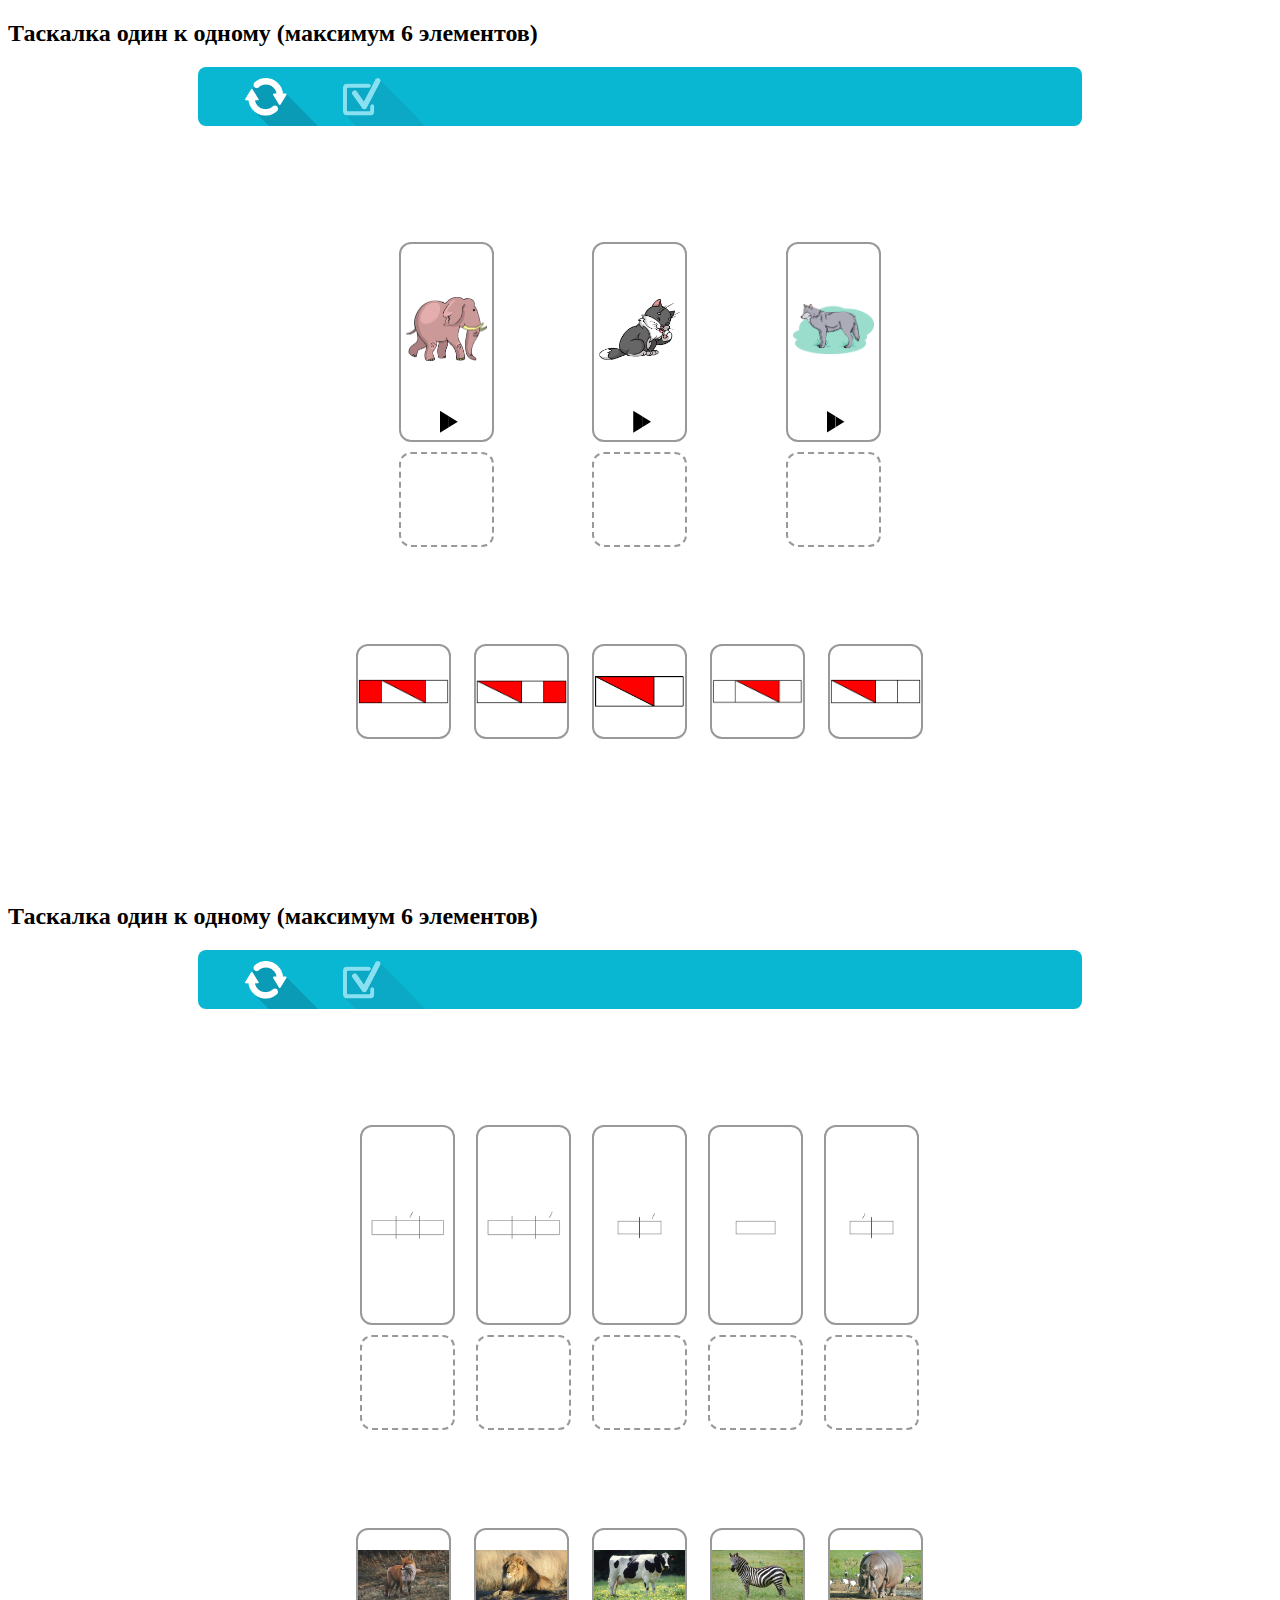
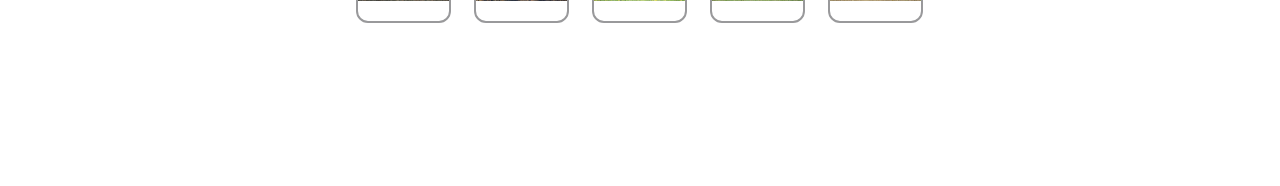
<file: dnd_OneToOne/index.html>
<!DOCTYPE html>
<html lang="en">
  <head>
    <meta charset="UTF-8" />
    <meta http-equiv="X-UA-Compatible" content="IE=edge" />
    <meta name="viewport" content="width=device-width, initial-scale=1.0" />

    <link rel="stylesheet" href="styles/head_styles.css" type="text/css" />
    <link rel="stylesheet" href="styles/dnd_OneToOne.css" type="text/css" />

    <title>Document</title>
  </head>

  <body>
    <h2>Таскалка один к одному (максимум 6 элементов)</h2>
    <div class="temporary">
      <div class="head">
        <div class="drop"></div>
        <div class="save"></div>
        <div class="check_your"></div>
        <div class="result"></div>
      </div>

      <div class="interakt_zadanie">
        <div class="dnd_OneToOne_comparePicturesWrapper" id="task-1_1">
          <div class="dnd_OneToOne_dropPlaceWrapper"></div>
          <div class="dnd_OneToOne_dragPlaceWrapper"></div>
        </div>
      </div>
    </div>
    <h2>Таскалка один к одному (максимум 6 элементов)</h2>
    <div class="temporary">
      <div class="head">
        <div class="drop"></div>
        <div class="save"></div>
        <div class="check_your"></div>
        <div class="result"></div>
      </div>

      <div class="interakt_zadanie">
        <div class="dnd_OneToOne_comparePicturesWrapper" id="task-1_2">
          <div class="dnd_OneToOne_dropPlaceWrapper"></div>
          <div class="dnd_OneToOne_dragPlaceWrapper"></div>
        </div>
      </div>
    </div>

    <script src="js-data/dnd_OneToOne.js" type="text/javascript"></script>
  </body>
</html>
</file>
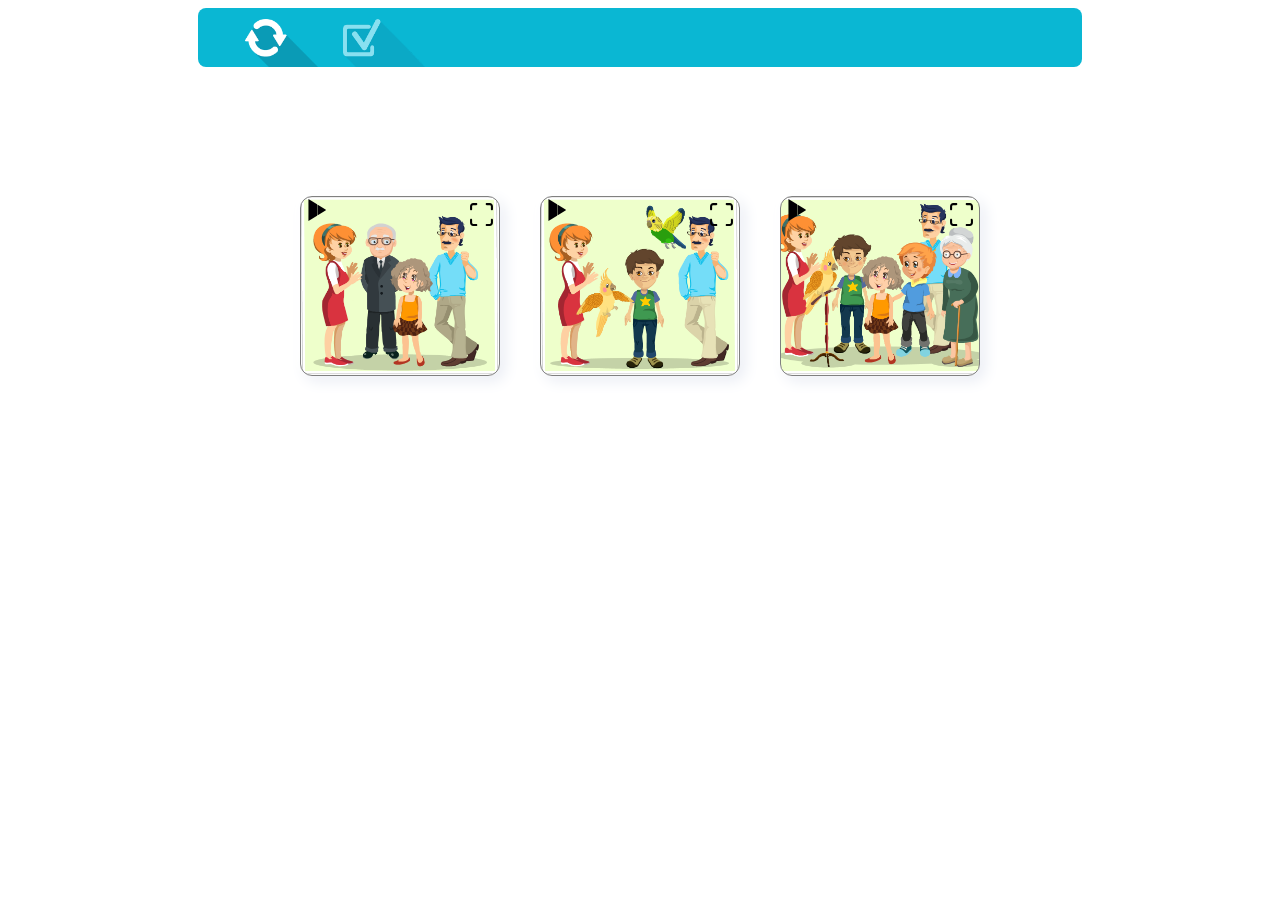
<file: Task/index.html>
<!DOCTYPE html>
<html lang="en">
  <head>
    <meta charset="UTF-8" />
    <meta http-equiv="X-UA-Compatible" content="IE=edge" />
    <meta name="viewport" content="width=device-width, initial-scale=1.0" />

    <link rel="stylesheet" href="styles/singleChoice.css" type="text/css" />
    <link rel="stylesheet" href="styles/head_styles.css" type="text/css" />
    <link rel="stylesheet" href="styles/dnd_single.css" type="text/css" />

    <title>Document</title>
  </head>

  <body>
    <div class="temporary">
      <div class="head">
        <div class="drop"></div>
        <div class="save"></div>
        <div class="check_your"></div>
        <div class="result"></div>
      </div>
      <div class="interakt_zadanie">
        <div class="singleChoice task_wrapper"></div>
      </div>
    </div>
    <script src="js-data/singleChoice.js" type="text/javascript"></script>
  </body>
</html>
</file>
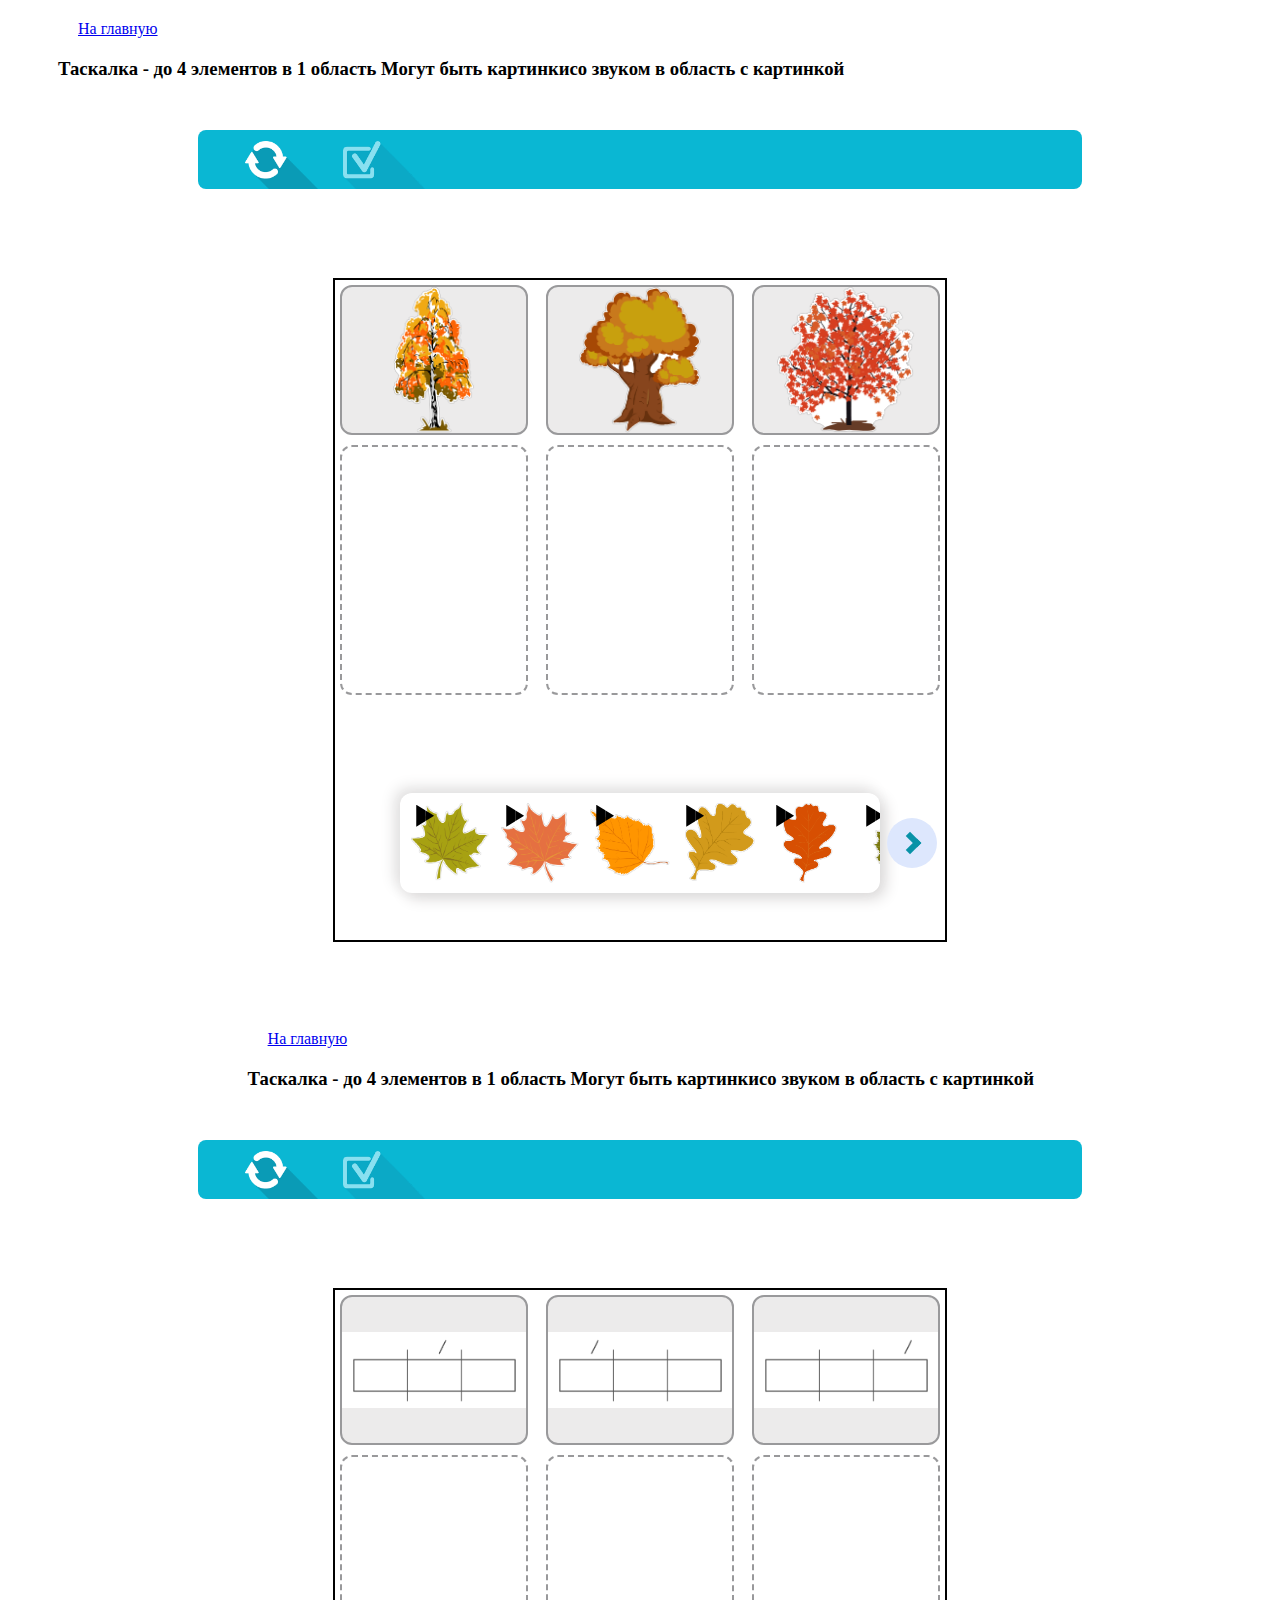
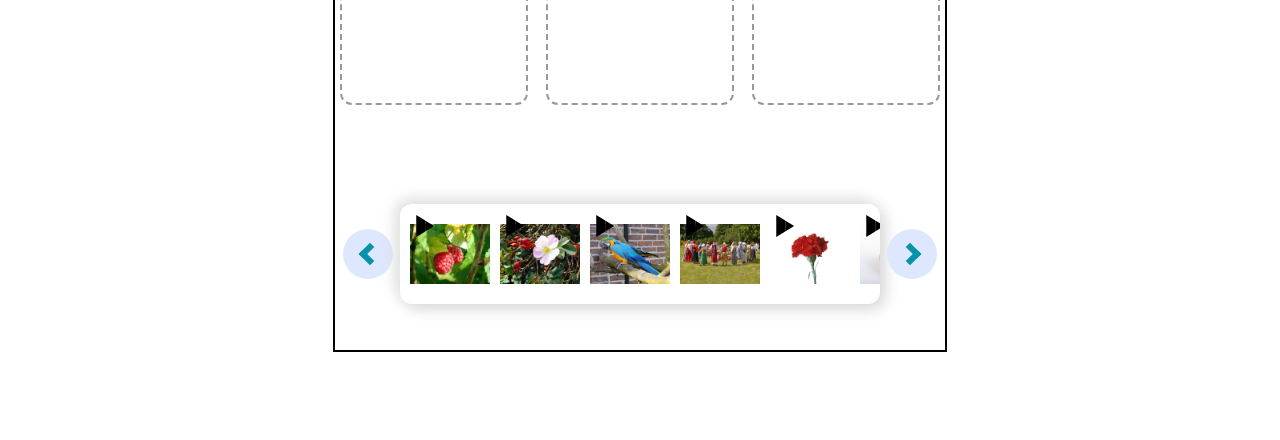
<file: dnd_withSlider/dnd_withSlider.html>
<!DOCTYPE html>
<html lang="en">

<head>
  <meta charset="UTF-8" />
  <meta http-equiv="X-UA-Compatible" content="IE=edge" />
  <meta name="viewport" content="width=device-width, initial-scale=1.0" />
  <link rel="stylesheet" href="styles/main.css" />
  <link rel="stylesheet" href="styles/dnd_withSlider.css" />
  <link rel="stylesheet" href="styles/head_styles.css" />

  <title></title>
</head>

<body>
  <div class="container">
    <nav style="margin: 20px" class="navigation">
      <a href="/">На главную</a>
    </nav>

    <h3>
      Таскалка - до 4 элементов в 1 область  Могут быть
      картинкисо звуком в область с
      картинкой
    </h3>
   

  </div>
  </div>

  <div class="temporary">

    <div class="head">
      <div class="drop"></div>
      <div class="save"></div>
      <div class="check_your"></div>
      <div class="result"></div>
    </div>
    <div class="interakt_zadanie">
 <!-- в поле id указывается уникальный id для данного задания -->
      <div class="border-container" id="task-1">
        <div class="withSlider_comparePicturesWrapper">
          <div class="withSlider_dropPlaceWrapper"></div>
          <div class="withSlider_dragPlaceWrapper">
          
            <div class="scrollBar_button arrowButton_left_event">
              <div class="scrollBar_arrow scrollBar_arrow_left"></div>
            </div>

            <div class="withSlider_sliderContent">
              <div class="withSlider_slider_box"></div>
            </div>
          
            <div class="scrollBar_button arrowButton_right_event">
              <div class="scrollBar_arrow scrollBar_arrow_right"></div>
            </div>
          </div>
        </div>
      </div>
    </div>

    <div class="container">
      <nav style="margin: 20px" class="navigation">
        <a href="/">На главную</a>
      </nav>

      <h3>
        Таскалка - до 4 элементов в 1 область  Могут быть
        картинкисо звуком в область с
        картинкой
      </h3>
      <!-- в поле id указывается уникальный id для данного задания -->

    </div>
  </div>

  <div class="temporary">

    <div class="head">
      <div class="drop"></div>
      <div class="save"></div>
      <div class="check_your"></div>
      <div class="result"></div>
    </div>
    <div class="interakt_zadanie">

      <div class="border-container" id="task-2">
        <div class="withSlider_comparePicturesWrapper">
          <div class="withSlider_dropPlaceWrapper"></div>
          <div class="withSlider_dragPlaceWrapper">
           
            <div class="scrollBar_button arrowButton_left_event">
              <div class="scrollBar_arrow scrollBar_arrow_left"></div>
            </div>

            <div class="withSlider_sliderContent">
              <div class="withSlider_slider_box"></div>
            </div>
           
            <div class="scrollBar_button arrowButton_right_event">
              <div class="scrollBar_arrow scrollBar_arrow_right"></div>
            </div>
          </div>
        </div>
      </div>
    </div>





    <!-- JS Scripts -->

    <!-- Занятия -->
    <script src="js-data/dnd_withSlider.js" ></script>
</body>

</html>
</file>
<file: dnd_OneToOne/styles/head_styles.css>
.temporary {
  width: 70%;
  margin: 0 auto;
}

.head {
  padding-top: 0.7em;
  margin-bottom: 2em;
  width: 95%;
  height: 3em;
  border-radius: 0.5em;
  -webkit-border-radius: 0.5em;
  -moz-border-radius: 0.5em;
  -khtml-border-radius: 0.5em;
  padding-left: 5%;
  background-color: #0ab7d3;
}

.head div {
  vertical-align: bottom;
  display: inline-block;
  background-size: auto 100%;
  height: 99%;
  bottom: 0;
  margin-left: 0.2em;
}

.interakt_zadanie {
  width: 100%;
  display: -webkit-box;
  display: -ms-flexbox;
  display: flex;
  -webkit-box-pack: center;
      -ms-flex-pack: center;
          justify-content: center;
  -webkit-box-align: center;
      -ms-flex-align: center;
          align-items: center;
  margin: 10% auto;
  -webkit-box-orient: vertical;
  -webkit-box-direction: normal;
      -ms-flex-direction: column;
          flex-direction: column;
  /* border: 2px solid black; */
}

.drop {
  width: 10%;
  background: url(../Images_18/head_img/1.png) no-repeat;
  cursor: pointer;
}

/* .save {
    width: 10%;
    background: url(../Images_18/head_img/) no-repeat;
    cursor: pointer;
    display: none !important;
  } */

.check_your {
  width: 10%;
  background: url(../Images_18/head_img/6.png) no-repeat;
  cursor: pointer;
}

.check_your_active {
  background: url(../Images_18/head_img/5.png) no-repeat;
}

.result {
  width: 40%;
  width: 15em;
  float: right;
}

.result_lose {
  background: url(../Images_18/head_img/7.png) 0em 0em / 100% no-repeat;
  width: 40%;
  border-radius: 10px;
}

.result_win {
  background: url(../Images_18/head_img/8.png) 0em 0em / 100% no-repeat;
  width: 30%;
  border-radius: 10px;
}

/* BUTTON STYLES */

.buttonPlayPausePlayPause_wrap {
  position: absolute;
  top: 1%;
  left: 1%;
  -webkit-box-sizing: border-box;
          box-sizing: border-box;
  padding: 0 4px 0 0;
  width: 23px;
  height: 23px;
  display: -webkit-box;
  display: -ms-flexbox;
  display: flex;
  -webkit-box-align: center;
      -ms-flex-align: center;
          align-items: center;
  -webkit-box-pack: center;
      -ms-flex-pack: center;
          justify-content: center;
  -webkit-box-orient: horizontal;
  -webkit-box-direction: normal;
      -ms-flex-direction: row;
          flex-direction: row;
  cursor: pointer;
}
.buttonPlayPause--play {
  border-radius: 50%;
}
.buttonPlayPause--play .buttonPlayPause__shape {
  pointer-events: none;
  width: 9px;
  height: 22px;
  background-color: black;
  /* mix-blend-mode: difference; */
  -webkit-transition: 0.3s ease-in-out;
  -o-transition: 0.3s ease-in-out;
  transition: 0.3s ease-in-out;
}
.buttonPlayPause--play .buttonPlayPause__shape--one {
  -webkit-clip-path: polygon(0 0, 100% 25%, 100% 75%, 0% 100%);
  -webkit-transform: translateX(5px);
      -ms-transform: translateX(5px);
          transform: translateX(5px);
}
.buttonPlayPause--play .buttonPlayPause__shape--two {
  -webkit-clip-path: polygon(0 25%, 100% 50%, 100% 50%, 0 75%);
  -webkit-transform: translateX(4.9px);
      -ms-transform: translateX(4.9px);
          transform: translateX(4.9px);
}
.buttonPlayPause--play.buttonPlayPause--active .buttonPlayPause__shape--one {
  -webkit-clip-path: polygon(0 15%, 50% 15%, 50% 85%, 0% 85%);
  -webkit-transform: translateX(0px);
      -ms-transform: translateX(0px);
          transform: translateX(0px);
}
.buttonPlayPause--play.buttonPlayPause--active .buttonPlayPause__shape--two {
  -webkit-clip-path: polygon(50% 15%, 100% 15%, 100% 85%, 50% 85%);
  -webkit-transform: translateX(0px);
      -ms-transform: translateX(0px);
          transform: translateX(0px);
}
/* общие стили */
.icon_close_button {
  -webkit-box-sizing: border-box;
  box-sizing: border-box;
  position: relative;
  display: block;
  width: 22px;
  height: 22px;
  border: 2px solid transparent;
  border-radius: 10px;
  cursor: pointer;
  scale: 3;
  color: #0892a7;
}

.icon_close_button::after,
.icon_close_button::before {
  content: "";
  display: block;
  -webkit-box-sizing: border-box;
  box-sizing: border-box;
  position: absolute;
  width: 16px;
  height: 2px;
  background: currentColor;
  -webkit-transform: rotate(45deg);
  -ms-transform: rotate(45deg);
  transform: rotate(45deg);
  border-radius: 5px;
  top: 8px;
  left: 1px;
}
.icon_close_button::after {
  -webkit-transform: rotate(-45deg);
  -ms-transform: rotate(-45deg);
  transform: rotate(-45deg);
}

.close_icon_white {
  color: #ffffff;
}

.indicatorCheck_color {
  cursor: pointer;
  font-size: 20px;
  height: 10em;
  display: -webkit-box;
  display: -ms-flexbox;
  display: flex;
  width: 10em;
  -webkit-box-align: center;
  -ms-flex-align: center;
  align-items: center;
  -webkit-box-pack: center;
  -ms-flex-pack: center;
  justify-content: center;
  -webkit-box-sizing: border-box;
  box-sizing: border-box;
  -webkit-box-shadow: -5px -5px 15px #ffffff, 5px 5px 15px #cbcdd3;
  box-shadow: -5px -5px 15px #ffffff, 5px 5px 15px #cbcdd3;
  border-radius: 12px;
}

.wrongChoice_answered {
  -webkit-box-shadow: 0px 0px 7px 7px lightpink, 0px 0px 10px 0px lightpink;
  box-shadow: 0px 0px 7px 7px lightpink, 0px 0px 10px 0px lightpink;
}
.rightChoice_answered {
  -webkit-box-shadow: 0px 0px 7px 7px lightgreen, 0px 0px 10px 0px lightgreen;
  box-shadow: 0px 0px 7px 7px lightgreen, 0px 0px 10px 0px lightgreen;
}
</file>
<file: dnd_OneToOne/styles/dnd_OneToOne.css>
.dnd_OneToOne_comparePicturesWrapper {
  -webkit-user-select: none;
  -moz-user-select: none;
  -ms-user-select: none;
  user-select: none;
  width: 100%;

  height: 600px;
  display: -webkit-box;
  display: -ms-flexbox;
  display: flex;
  -webkit-box-orient: vertical;
  -webkit-box-direction: normal;
  -ms-flex-direction: column;
  flex-direction: column;
  -ms-flex-pack: distribute;
  justify-content: space-around;
  -webkit-box-align: center;
  -ms-flex-align: center;
  align-items: center;
}
.dnd_OneToOne_dropPlaceWrapper {
  width: 100%;

  height: 450px;
  display: -webkit-box;
  display: -ms-flexbox;
  display: flex;
  -webkit-box-orient: horizontal;
  -webkit-box-direction: normal;
  -ms-flex-flow: row wrap;
  flex-flow: row wrap;
  /* justify-content: space-between; */
  -ms-flex-pack: distribute;
  justify-content: space-around;
  -webkit-box-sizing: border-box;
  box-sizing: border-box;
  margin-bottom: 20px;
}

.dnd_OneToOne_dragPlaceWrapper {
  width: 100%;
  height: 150px;
  display: -webkit-box;
  display: -ms-flexbox;
  display: flex;
  -ms-flex-pack: distribute;
  justify-content: space-around;
  -webkit-box-align: center;
  -ms-flex-align: center;
  align-items: center;
  -webkit-box-sizing: border-box;
  box-sizing: border-box;
  gap: 10px;
  margin-bottom: 20px;
}

.dnd_OneToOne_dropPlace {
  width: 140px;
  -webkit-box-sizing: border-box;
  box-sizing: border-box;
}

.dnd_OneToOne_dropPicture_box {
  border: 2px solid #99999b;
  border-radius: 12px;
  margin-bottom: 10px;
  padding: 5px;

  /* height: 300px; */
  height: 250px;
  display: -webkit-box;
  display: -ms-flexbox;
  display: flex;
  -webkit-box-orient: vertical;
  -webkit-box-direction: normal;
  -ms-flex-direction: column;
  flex-direction: column;
  -webkit-box-align: center;
  -ms-flex-align: center;
  align-items: center;
  /* justify-content: center; */
  -webkit-box-pack: justify;
  -ms-flex-pack: justify;
  justify-content: space-between;

  -webkit-box-sizing: border-box;

  box-sizing: border-box;
}

.dnd_OneToOne_dropPicture {
  width: 100%;

  height: 70%;

  /* overflow: hidden; */
  -webkit-box-sizing: border-box;
  box-sizing: border-box;
  border-radius: 12px;
  /* margin-bottom: 10px; */
  margin-bottom: auto;
  margin-top: auto;
  background-repeat: no-repeat;
  background-size: contain;
  background-position: center;
}
.dnd_OneToOne_dropPicture:hover {
  cursor: pointer;
}

.dnd_OneToOne_dragPicture_box {
  width: 140px;

  height: 140px;
  display: -webkit-box;
  display: -ms-flexbox;
  display: flex;
  -webkit-box-orient: vertical;
  -webkit-box-direction: normal;
  -ms-flex-direction: column;
  flex-direction: column;
  -webkit-box-pack: center;
  -ms-flex-pack: center;
  justify-content: center;
  -webkit-box-align: center;
  -ms-flex-align: center;
  align-items: center;
  border: 2px solid #99999b;
  border-radius: 12px;
  -webkit-box-sizing: border-box;
  box-sizing: border-box;
}

.dnd_OneToOne_dropPlace_imageBox {
  position: absolute;
  width: 140px;

  height: 140px;
  border: 2px dashed #99999b;
  border-radius: 12px;
  -webkit-box-sizing: border-box;
  box-sizing: border-box;
}

.dnd_OneToOne_dragPicture {
  border-radius: 12px;
  width: 100%;
  height: 100%;
  background-repeat: no-repeat;
  background-size: contain;
  background-position: center;
  -webkit-box-sizing: border-box;
  box-sizing: border-box;
}
.dnd_OneToOne_dragTitle,
.dnd_OneToOne_dropTitle {
  color: #000;
  margin-bottom: 0;
  -webkit-box-sizing: border-box;
  box-sizing: border-box;
}

.dnd_OneToOne_dragTitle {
  display: -webkit-box;
  display: -ms-flexbox;
  display: flex;
  -webkit-box-pack: center;
  -ms-flex-pack: center;
  justify-content: center;
  -webkit-box-align: center;
  -ms-flex-align: center;
  align-items: center;
  margin-top: 0;
}
.dnd_OneToOne_audio {
  display: none !important;
}

.dnd_OneToOne_soundBox {
  -webkit-box-sizing: border-box;
  box-sizing: border-box;
  position: relative;

  width: 25px;
  height: 25px;
}

.dnd_OneToOne_dnd-check {
  border-color: rgba(29, 101, 255, 0.6431372549019608);
  border-width: 5px;
}

@media screen and (max-width: 1370px) {
  .dnd_OneToOne_comparePicturesWrapper {
    height: 600px;
  }
  .dnd_OneToOne_dropPlaceWrapper {
    height: 300px;
  }
  .dnd_OneToOne_dropPlaceWrapper,
  .dnd_OneToOne_dragPlaceWrapper {
    width: 580px;
  }

  .dnd_OneToOne_dropPicture_box {
    height: 200px;
  }
  .dnd_OneToOne_dropPlace_imageBox,
  .dnd_OneToOne_dragPicture_box,
  .dnd_OneToOne_dropPlace {
    width: 95px;
    height: 95px;
  }
}
</file>
<file: Task/styles/singleChoice.css>
.singleChoice {
    display: flex;
    justify-content: center;
    align-items: center;
    margin: 20px auto;
}

.singleChoice_pic {
    box-sizing: border-box;
    font-size: 20px;
    font-weight: 600;
    display: flex;
    justify-content: center;
    align-items: center;
    width: 200px;
    height: 180px;
    border: 1px solid grey;
    margin: 20px;
    border-radius: 12px;
    cursor: pointer;
    transition: all 0.2s ease;
    box-shadow: -5px -5px 15px #ffffff, 5px 5px 15px #e9ecf4;
    background-position: center;
    background-size: cover;
    background-repeat: no-repeat;
    text-align: center;
    padding: 5px;
}

.singleChoice_pic:hover {
    box-shadow: -5px -5px 15px #b8b7b7, 5px 5px 15px #99999b;
}

.singleChoice_pic_active {
    border: 5px solid blue
}

.singleChoice_green {
    border: 5px solid green;
}

.singleChoice_red {
    border: 5px solid red;
}

@media(max-width:1250px) {
    .singleChoice_pic {
        width: 150px;
        height: 120px;
    }
}
</file>
<file: Task/styles/head_styles.css>
.temporary {
  width: 70%;
  margin: 0 auto;
}

.head {
  padding-top: 0.7em;
  margin-bottom: 2em;
  width: 95%;
  height: 3em;
  border-radius: 0.5em;
  -webkit-border-radius: 0.5em;
  -moz-border-radius: 0.5em;
  -khtml-border-radius: 0.5em;
  padding-left: 5%;
  background-color: #0ab7d3;
}

.head div {
  vertical-align: bottom;
  display: inline-block;
  background-size: auto 100%;
  height: 99%;
  bottom: 0;
  margin-left: 0.2em;
}

.interakt_zadanie {
  width: 100%;
  display: -webkit-box;
  display: -ms-flexbox;
  display: flex;
  -webkit-box-pack: center;
      -ms-flex-pack: center;
          justify-content: center;
  -webkit-box-align: center;
      -ms-flex-align: center;
          align-items: center;
  margin: 10% auto;
  -webkit-box-orient: vertical;
  -webkit-box-direction: normal;
      -ms-flex-direction: column;
          flex-direction: column;
  /* border: 2px solid black; */
}

.drop {
  width: 10%;
  background: url(../Images_18/head_img/1.png) no-repeat;
  cursor: pointer;
}

/* .save {
    width: 10%;
    background: url(../Images_18/head_img/) no-repeat;
    cursor: pointer;
    display: none !important;
  } */
  
  .check_your {
    width: 10%;
    background: url(../Images_18/head_img/6.png) no-repeat;
    cursor: pointer;
  }
  
  .check_your_active {
    background: url(../Images_18/head_img/5.png) no-repeat;
  }
  
  .result {
    width: 40%;
    width: 15em;
    float: right;
  }
  
  .result_lose {
    background: url(../Images_18/head_img/7.png) 0em 0em / 100% no-repeat;
    width: 40%;
    border-radius: 10px;
  }
  
  .result_win {
    background: url(../Images_18/head_img/8.png) 0em 0em / 100% no-repeat;
    width: 30%;
    border-radius: 10px;
  }
  
  /* BUTTON STYLES */
  
  .buttonPlayPausePlayPause_wrap {
    position: absolute;
    top: 1%;
    left: 1%;
    -webkit-box-sizing: border-box;
            box-sizing: border-box;
    padding: 0 4px 0 0;
    width: 23px;
    height: 23px;
    display: -webkit-box;
    display: -ms-flexbox;
    display: flex;
    -webkit-box-align: center;
        -ms-flex-align: center;
            align-items: center;
    -webkit-box-pack: center;
        -ms-flex-pack: center;
            justify-content: center;
    -webkit-box-orient: horizontal;
    -webkit-box-direction: normal;
        -ms-flex-direction: row;
            flex-direction: row;
    cursor: pointer;
  }
  .buttonPlayPause--play {
    border-radius: 50%;
  }
  .buttonPlayPause--play .buttonPlayPause__shape {
    pointer-events: none;
    width: 9px;
    height: 22px;
    background-color: black;
    /* mix-blend-mode: difference; */
    -webkit-transition: 0.3s ease-in-out;
    -o-transition: 0.3s ease-in-out;
    transition: 0.3s ease-in-out;
  }
  .buttonPlayPause--play .buttonPlayPause__shape--one {
    -webkit-clip-path: polygon(0 0, 100% 25%, 100% 75%, 0% 100%);
    -webkit-transform: translateX(5px);
        -ms-transform: translateX(5px);
            transform: translateX(5px);
  }
  .buttonPlayPause--play .buttonPlayPause__shape--two {
    -webkit-clip-path: polygon(0 25%, 100% 50%, 100% 50%, 0 75%);
    -webkit-transform: translateX(4.9px);
        -ms-transform: translateX(4.9px);
            transform: translateX(4.9px);
  }
  .buttonPlayPause--play.buttonPlayPause--active .buttonPlayPause__shape--one {
    -webkit-clip-path: polygon(0 15%, 50% 15%, 50% 85%, 0% 85%);
    -webkit-transform: translateX(0px);
        -ms-transform: translateX(0px);
            transform: translateX(0px);
  }
  .buttonPlayPause--play.buttonPlayPause--active .buttonPlayPause__shape--two {
    -webkit-clip-path: polygon(50% 15%, 100% 15%, 100% 85%, 50% 85%);
    -webkit-transform: translateX(0px);
        -ms-transform: translateX(0px);
            transform: translateX(0px);
  }
</file>
<file: Task/styles/dnd_single.css>
.comparePicturesWrapper {
  -webkit-user-select: none;
  -moz-user-select: none;
  -ms-user-select: none;
  user-select: none;
  width: 100%;

  height: 700px;
  display: -webkit-box;
  display: -ms-flexbox;
  display: flex;
  -webkit-box-orient: vertical;
  -webkit-box-direction: normal;
  -ms-flex-direction: column;
  flex-direction: column;
  -ms-flex-pack: distribute;
  justify-content: space-around;
  -webkit-box-align: center;
  -ms-flex-align: center;
  align-items: center;
}
.dropPlaceWrapper {
  width: 100%;

  height: 450px;
  display: -webkit-box;
  display: -ms-flexbox;
  display: flex;
  -webkit-box-orient: horizontal;
  -webkit-box-direction: normal;
  -ms-flex-flow: row wrap;
  flex-flow: row wrap;
  /* justify-content: space-between; */
  -ms-flex-pack: distribute;
  justify-content: space-around;
  -webkit-box-sizing: border-box;
  box-sizing: border-box;
  margin-bottom: 20px;
}

.dragPlaceWrapper {
  width: 100%;
  height: 150px;
  display: -webkit-box;
  display: -ms-flexbox;
  display: flex;
  -ms-flex-pack: distribute;
  justify-content: space-around;
  -webkit-box-align: center;
  -ms-flex-align: center;
  align-items: center;
  -webkit-box-sizing: border-box;
  box-sizing: border-box;
  gap: 10px;
  margin-bottom: 20px;
}

.dropPlace {
  width: 140px;
  -webkit-box-sizing: border-box;
  box-sizing: border-box;
}

.dropPicture_box {
  border: 2px solid #99999b;
  border-radius: 12px;
  margin-bottom: 10px;
  padding: 5px;

  height: 300px;
  display: -webkit-box;
  display: -ms-flexbox;
  display: flex;
  -webkit-box-orient: vertical;
  -webkit-box-direction: normal;
  -ms-flex-direction: column;
  flex-direction: column;
  -webkit-box-align: center;
  -ms-flex-align: center;
  align-items: center;
  /* justify-content: center; */
  -webkit-box-pack: justify;
  -ms-flex-pack: justify;
  justify-content: space-between;

  -webkit-box-sizing: border-box;

  box-sizing: border-box;
}

.dropPicture {
  width: 100%;

  height: 70%;

  /* overflow: hidden; */
  -webkit-box-sizing: border-box;
  box-sizing: border-box;
  border-radius: 12px;
  /* margin-bottom: 10px; */
  margin-bottom: auto;
  margin-top: auto;
  background-repeat: no-repeat;
  background-size: contain;
  background-position: center;
}
.dropPicture:hover {
  cursor: pointer;
}

.dragPicture_box {
  width: 140px;

  height: 140px;
  display: -webkit-box;
  display: -ms-flexbox;
  display: flex;
  -webkit-box-orient: vertical;
  -webkit-box-direction: normal;
  -ms-flex-direction: column;
  flex-direction: column;
  -webkit-box-pack: center;
  -ms-flex-pack: center;
  justify-content: center;
  -webkit-box-align: center;
  -ms-flex-align: center;
  align-items: center;
  border: 2px solid #99999b;
  border-radius: 12px;
  -webkit-box-sizing: border-box;
  box-sizing: border-box;
}

.dropPlace_imageBox {
  position: absolute;
  width: 140px;

  height: 140px;
  border: 2px dashed #99999b;
  border-radius: 12px;
  -webkit-box-sizing: border-box;
  box-sizing: border-box;
}

.dragPicture {
  border-radius: 12px;
  width: 100%;
  height: 100%;
  background-repeat: no-repeat;
  background-size: contain;
  background-position: center;
  -webkit-box-sizing: border-box;
  box-sizing: border-box;
}
.dragTitle,
.dropTitle {
  color: #000;
  margin-bottom: 0;
  -webkit-box-sizing: border-box;
  box-sizing: border-box;
}

.dragTitle {
  display: -webkit-box;
  display: -ms-flexbox;
  display: flex;
  -webkit-box-pack: center;
  -ms-flex-pack: center;
  justify-content: center;
  -webkit-box-align: center;
  -ms-flex-align: center;
  align-items: center;
  margin-top: 0;
}
.dndOneToOne_audio {
  display: none !important;
}

.soundBox {
  -webkit-box-sizing: border-box;
  box-sizing: border-box;
  position: relative;

  width: 23px;
  height: 23px;
}

.dnd-check {
  border-color: rgba(29, 101, 255, 0.6431372549019608);
  border-width: 5px;
}

@media screen and (max-width: 1370px) {
  .comparePicturesWrapper {
    height: 600px;
  }
  .dropPlaceWrapper {
    height: 300px;
  }
  .dropPlaceWrapper,
  .dragPlaceWrapper {
    width: 580px;
  }

  .dropPicture_box {
    height: 200px;
  }
  .dropPlace_imageBox,
  .dragPicture_box,
  .dropPlace {
    width: 95px;
    height: 95px;
  }
}

/* общие стили */
.icon_close_button {
  -webkit-box-sizing: border-box;
  box-sizing: border-box;
  position: relative;
  display: block;
  width: 22px;
  height: 22px;
  border: 2px solid transparent;
  border-radius: 10px;
  cursor: pointer;
  scale: 3;
  color: #0892a7;
}

.icon_close_button::after,
.icon_close_button::before {
  content: "";
  display: block;
  -webkit-box-sizing: border-box;
  box-sizing: border-box;
  position: absolute;
  width: 16px;
  height: 2px;
  background: currentColor;
  -webkit-transform: rotate(45deg);
  -ms-transform: rotate(45deg);
  transform: rotate(45deg);
  border-radius: 5px;
  top: 8px;
  left: 1px;
}
.icon_close_button::after {
  -webkit-transform: rotate(-45deg);
  -ms-transform: rotate(-45deg);
  transform: rotate(-45deg);
}

.close_icon_white {
  color: #ffffff;
}
</file>
<file: dnd_withSlider/styles/main.css>
/**,
:after,
:before {
  box-sizing: border-box;
  padding: 0;
  margin: 0;
}

 body{
  position: relative;
} 
h3 {
  margin-top: 20px;
  margin-bottom: 20px;
  text-align: center;
}*/

.container {
  margin-left: auto;
  margin-right: auto;
  padding-left: 50px;
  padding-right: 50px;
  max-width: 1370px;
  width: 100%;
  margin-bottom: 50px;
}

.border-container {
  max-width: 930px;
  border: 2px solid black;
  margin-left: auto;
  margin-right: auto;
  padding: 5px;
  /* max-height: 1500px; */
}

.comparePicturesWrapper {
  -webkit-user-select: none;
     -moz-user-select: none;
      -ms-user-select: none;
          user-select: none;
  width: 100%;
  /* height: 90%; */
  height: 600px;
  display: -webkit-box;
  display: -ms-flexbox;
  display: flex;
  -webkit-box-orient: vertical;
  -webkit-box-direction: normal;
      -ms-flex-direction: column;
          flex-direction: column;
  -ms-flex-pack: distribute;
      justify-content: space-around;
  -webkit-box-align: center;
      -ms-flex-align: center;
          align-items: center;
}

.resetButton,
.checkButton {
  cursor: pointer;
  -webkit-transition: all 0.2s ease;
  -o-transition: all 0.2s ease;
  transition: all 0.2s ease;
  -webkit-box-shadow: -5px -5px 15px #ffffff, 5px 5px 15px #e9ecf4;
          box-shadow: -5px -5px 15px #ffffff, 5px 5px 15px #e9ecf4;
  border: none;
  border-radius: 12px;
  background-color: #0ab7d3;
  padding: 10px;
  font-size: 26px;
  color: white;
  min-width: 100px;
}
.show-answer-controls {
  display: -webkit-box;
  display: -ms-flexbox;
  display: flex;
  -webkit-box-pack: justify;
      -ms-flex-pack: justify;
          justify-content: space-between;
}

.show-answer-info {
  display: -webkit-box;
  display: -ms-flexbox;
  display: flex;
  -webkit-box-align: center;
      -ms-flex-align: center;
          align-items: center;
  font-size: 26px;
}

.leftButton {
  -webkit-user-select: none;
     -moz-user-select: none;
      -ms-user-select: none;
          user-select: none;
  margin: 0 1vw 0 0;
}

.rightButton {
  -webkit-user-select: none;
     -moz-user-select: none;
      -ms-user-select: none;
          user-select: none;
  margin: 0 0 0 1vw;
}
.checkTask {
  display: -webkit-box;
  display: -ms-flexbox;
  display: flex;
  -webkit-box-pack: justify;
      -ms-flex-pack: justify;
          justify-content: space-between;
  width: 100%;
  border-radius: 12px !important;
}

.chek_answer {
  display: -webkit-box;
  display: -ms-flexbox;
  display: flex;
  -webkit-box-align: center;
      -ms-flex-align: center;
          align-items: center;
  font-family: "Helvetica Neue", Helvetica, Arial, sans;
  font-size: 30px;
}

.chek_answer > p {
  margin: 0 0 0 0;
  font-size: 30px;
}

.taskBtn {
  font-family: "Helvetica Neue", Helvetica, Arial, sans;
  font-size: 30px;
  display: -webkit-box;
  display: -ms-flexbox;
  display: flex;
  -webkit-box-align: center;
      -ms-flex-align: center;
          align-items: center;
  -webkit-box-pack: space-evenly;
      -ms-flex-pack: space-evenly;
          justify-content: space-evenly;
  cursor: pointer !important;
  -webkit-transition: all 0.2s ease;
  -o-transition: all 0.2s ease;
  transition: all 0.2s ease;
  -webkit-box-shadow: -5px -5px 15px #ffffff, 5px 5px 15px #e9ecf4 !important;
          box-shadow: -5px -5px 15px #ffffff, 5px 5px 15px #e9ecf4 !important;
  border: none !important;
  border-radius: 12px !important;
  background-color: #0ab7d3 !important;
  padding: 10px !important;
  font-size: 26px !important;
  color: white !important;
  min-width: 230px !important;
  margin: 0 !important;
}

.reloadIconTask{
  font-weight: bold;
  scale: 1.5;
}

.checkIconTask{
  scale: 1.2;
}

.taskBtn:hover {
  -webkit-box-shadow: -2px -2px 15px #b8b7b7, 2px 2px 15px #99999b !important;
          box-shadow: -2px -2px 15px #b8b7b7, 2px 2px 15px #99999b !important;
}
.sliderContent_button {
  width: 50px;
  height: 50px;
  background-color: #dde7fd;
  border-radius: 25px;
  position: relative;
  -webkit-transition: all 0.2s;
  -o-transition: all 0.2s;
  transition: all 0.2s;
  cursor: pointer;
  display: -webkit-box;
  display: -ms-flexbox;
  display: flex;
  -webkit-box-pack: center;
      -ms-flex-pack: center;
          justify-content: center;
  -webkit-box-align: center;
      -ms-flex-align: center;
          align-items: center;
}
.sliderContent_button:hover {
  background-color: #dde7fda1;
}

.visually-hidden {
  position: absolute;
  width: 1px;
  height: 1px;
  margin: -1px;
  border: 0;
  padding: 0;

  white-space: nowrap;
  -webkit-clip-path: inset(100%);
          clip-path: inset(100%);
  clip: rect(0 0 0 0);
  overflow: hidden;
}

.enlarge_picture {
  width: 50px;
  height: 50px;
  background-repeat: no-repeat;
  background-size: contain;
  background-position: center;
  position: absolute;
  top: 0;
  right: 0;
  background-image: url('/10/Images_10/expand.svg');
  cursor: -webkit-zoom-in;
  cursor: zoom-in;
  /* z-index: 30; */
}
.scrollBar_button {
  width: 50px;
  height: 50px;
  background-color: #dde7fd;
  border-radius: 25px;
  position: relative;
  -webkit-transition: all 0.2s;
  -o-transition: all 0.2s;
  transition: all 0.2s;
  cursor: pointer;
}
.scrollBar_button:hover {
  background-color: #e9edf6;
}
.scrollBar_button:hover .scrollBar_arrow {
  border-top: 6px solid #0dc4e0;
  border-right: 6px solid #0dc4e0;
}
.scrollBar_arrow {
  pointer-events: none;
  position: absolute;
  z-index: 100;
  width: 10px;
  height: 10px;
  border-top: 6px solid #0892a7;
  border-right: 6px solid #0892a7;
}
.scrollBar_arrow_right {
  top: 17px;
  left: 15px;
  -webkit-transform: rotate(45deg);
  -ms-transform: rotate(45deg);
  transform: rotate(45deg);
}
.scrollBar_arrow_left {
  top: 17px;
  -webkit-transform: rotate(-135deg);
  -ms-transform: rotate(-135deg);
  transform: rotate(-135deg);
  left: 19px;
}
.wrongChoice_answered {
  -webkit-box-shadow: 0px 0px 7px 7px lightpink, 0px 0px 10px 0px lightpink;
  box-shadow: 0px 0px 7px 7px lightpink, 0px 0px 10px 0px lightpink;
}
.rightChoice_answered {
  -webkit-box-shadow: 0px 0px 7px 7px lightgreen, 0px 0px 10px 0px lightgreen;
  box-shadow: 0px 0px 7px 7px lightgreen, 0px 0px 10px 0px lightgreen;
}
@media screen and (max-width: 1370px) {
  .border-container {
    max-width: 600px;
    border: 2px solid black;
    margin-left: auto;
    margin-right: auto;
    padding: 5px;
    /* max-height: 1500px; */
  }
  .enlarge_picture {
    width: 30px;
    height: 30px;
  }
}

.scrollTop {
  position: fixed;
  /* position: absolute; */
  z-index: 30;
  width: 50px;
  height: 30px;
  font-size: 12px;
  font-weight: 900;
  background-color: #ffffff;

  /* right: 5px; */
  bottom: 10%;
  /* bottom: 10px; */
  /* right: 30px; */
  right: 5%;
  /* right: 0; */
}

.arrow-top-is-hidden {
  display: none;
}
</file>
<file: dnd_withSlider/styles/dnd_withSlider.css>
.withSlider_comparePicturesWrapper {
  -webkit-user-select: none;
  -moz-user-select: none;
  -ms-user-select: none;
  user-select: none;
  width: 100%;
  -webkit-box-sizing: border-box;
  box-sizing: border-box;

  display: -webkit-box;

  display: -ms-flexbox;

  display: flex;
  -webkit-box-orient: vertical;
  -webkit-box-direction: normal;
  -ms-flex-direction: column;
  flex-direction: column;
  -ms-flex-pack: distribute;
  justify-content: space-around;
  -webkit-box-align: center;
  -ms-flex-align: center;
  align-items: center;
}

.withSlider_dropPlaceWrapper {
  width: 900px;
  -webkit-box-sizing: border-box;
  box-sizing: border-box;

  height: 500px;
  display: -webkit-box;
  display: -ms-flexbox;
  display: flex;
  -webkit-box-orient: horizontal;
  -webkit-box-direction: normal;
  -ms-flex-flow: row wrap;
  flex-flow: row wrap;

  -webkit-box-pack: justify;

  -ms-flex-pack: justify;

  justify-content: space-between;
}

.withSlider_dragPlaceWrapper {
  width: 100%;
  height: 30%;
  display: -webkit-box;
  display: -ms-flexbox;
  display: flex;
  -ms-flex-pack: distribute;
  justify-content: space-around;
  -webkit-box-align: center;
  -ms-flex-align: center;
  align-items: center;
  -webkit-box-sizing: border-box;
  box-sizing: border-box;
}

.withSlider_dropPlace {
  -webkit-box-sizing: border-box;
  box-sizing: border-box;

  /*width: 250px;*/
  height: 250px;
}

.withSlider_dropPicture_box {
  /*padding: 10px;*/
  border: 2px solid #99999b;
  border-radius: 12px;
  margin-bottom: 10px;
  /*width: 250px;*/
  height: 250px;
  -webkit-box-sizing: border-box;
  box-sizing: border-box;

  display: -webkit-box;

  display: -ms-flexbox;

  display: flex;
  -webkit-box-orient: vertical;
  -webkit-box-direction: normal;
  -ms-flex-direction: column;
  flex-direction: column;
  -webkit-box-align: center;
  -ms-flex-align: center;
  align-items: center;

  -webkit-box-pack: center;

  -ms-flex-pack: center;

  justify-content: center;
  background-color: #ecebeb;
}

.withSlider_dropPicture {
  max-width: 100%;
  -webkit-box-sizing: border-box;
  box-sizing: border-box;
  overflow: hidden;
}

.withSlider_dragPicture {
  -webkit-box-sizing: border-box;
  box-sizing: border-box;

  max-width: 100%;
  max-height: 100%;
}

.withSlider_dropPlace_imageBox {
  /*position: absolute;*/
  /*width: 250px;*/
  height: 220px;
  border: 2px dashed #99999b;
  border-radius: 12px;
  -webkit-box-sizing: border-box;
  box-sizing: border-box;

  background-repeat: no-repeat;

  background-size: contain;
  background-position: center;
  display: -webkit-box;
  display: -ms-flexbox;
  display: flex;
  -ms-flex-wrap: wrap;
  flex-wrap: wrap;
  -webkit-box-align: center;
  -ms-flex-align: center;
  align-items: center;
  -ms-flex-pack: distribute;
  justify-content: space-around;
}

.withSlider_dragPicture_box {
  position: relative;
  width: 100px;
  height: 100px;
  -webkit-box-sizing: border-box;
  box-sizing: border-box;
  display: -webkit-box;
  display: -ms-flexbox;
  display: flex;
  -webkit-box-pack: center;
  -ms-flex-pack: center;
  justify-content: center;
  -webkit-box-align: center;
  -ms-flex-align: center;
  align-items: center;
  cursor: -webkit-grab;
  cursor: grab;
}

.withSlider_sliderContent {
  height: 120px;
  width: 80%;

  overflow: hidden;
  display: -webkit-box;
  display: -ms-flexbox;
  display: flex;

  -webkit-box-align: center;

  -ms-flex-align: center;

  align-items: center;
  -webkit-box-sizing: border-box;
  box-sizing: border-box;

  position: relative;
  -webkit-box-shadow: -5px -5px 15px #e0dfdf, 5px 5px 15px #d8d6d6;
  box-shadow: -5px -5px 15px #e0dfdf, 5px 5px 15px #d8d6d6;
  border-radius: 12px;
}

.withSlider_slider_box {
  height: 100%;

  padding: 10px;

  display: -webkit-box;

  display: -ms-flexbox;

  display: flex;
  -webkit-box-align: center;
  -ms-flex-align: center;
  align-items: center;
  -ms-flex-pack: distribute;
  justify-content: space-around;
  -webkit-box-sizing: border-box;
  box-sizing: border-box;
  gap: 10px;
  position: absolute;
}

.withSlider_sliderContent_button {
  width: 50px;
  height: 50px;
  background-color: #dde7fd;
  border-radius: 50px;
  position: relative;
  -webkit-transition: all 0.2s;
  -o-transition: all 0.2s;
  transition: all 0.2s;
  cursor: pointer;
  display: -webkit-box;
  display: -ms-flexbox;
  display: flex;
  -webkit-box-pack: center;
  -ms-flex-pack: center;
  justify-content: center;
  -webkit-box-align: center;
  -ms-flex-align: center;
  align-items: center;
  -webkit-box-sizing: border-box;
  box-sizing: border-box;
}

.withSlider_leftButton {
  -webkit-user-select: none;
  -moz-user-select: none;
  -ms-user-select: none;
  user-select: none;
  margin: 0 1vw 0 0;
  -webkit-box-sizing: border-box;
  box-sizing: border-box;
}

.withSlider_rightButton {
  -webkit-user-select: none;
  -moz-user-select: none;
  -ms-user-select: none;
  user-select: none;
  margin: 0 0 0 1vw;
  -webkit-box-sizing: border-box;
  box-sizing: border-box;
}

.withSlider_sliderContent_button:hover {
  background-color: #dde7fda1;
}

.is-disabled {
  opacity: 0;
  cursor: auto;
}
.withSlider_dndIWS_audio {
  display: none !important;
}

@media screen and (max-width: 1370px) {
  .withSlider_comparePicturesWrapper {
    height: 650px;
  }

  .withSlider_dropPlaceWrapper {
    height: 500px;
    width: 100%;
  }
  .withSlider_dropPicture_box,
  .withSlider_dropPlace {
    height: 150px;
  }
  .withSlider_dropPlace_imageBox {
    width: 180px;
    height: 250px;
  }
  /*
  .dragPlaceWrapper {
    height: 120px;
  }
  

  

  */
  .withSlider_dragPicture_box {
    height: 80px;
    width: 80px;
  }

  .withSlider_sliderContent {
    height: 100px;
  }
}
</file>
<file: dnd_withSlider/styles/head_styles.css>
.temporary {
  width: 70%;
  margin: 0 auto;
}

.head {
  padding-top: 0.7em;
  margin-bottom: 2em;
  width: 95%;
  height: 3em;
  border-radius: 0.5em;
  -webkit-border-radius: 0.5em;
  -moz-border-radius: 0.5em;
  -khtml-border-radius: 0.5em;
  padding-left: 5%;
  background-color: #0ab7d3;
}

.head div {
  vertical-align: bottom;
  display: inline-block;
  background-size: auto 100%;
  height: 99%;
  bottom: 0;
  margin-left: 0.2em;
}

.interakt_zadanie {
  width: 100%;
  display: -webkit-box;
  display: -ms-flexbox;
  display: flex;
  -webkit-box-pack: center;
      -ms-flex-pack: center;
          justify-content: center;
  -webkit-box-align: center;
      -ms-flex-align: center;
          align-items: center;
  margin: 10% auto;
  -webkit-box-orient: vertical;
  -webkit-box-direction: normal;
      -ms-flex-direction: column;
          flex-direction: column;
  /* border: 2px solid black; */
}

.drop {
  width: 10%;
  background: url(../Images_18/head_img/1.png) no-repeat;
  cursor: pointer;
}


/* .save {
width: 10%;
background: url(../Images_18/head_img/) no-repeat;
cursor: pointer;
display: none !important;
} */

.check_your {
  width: 10%;
  background: url(../Images_18/head_img/6.png) no-repeat;
  cursor: pointer;
}

.check_your_active {
  background: url(../Images_18/head_img/5.png) no-repeat;
}

.result {
  width: 40%;
  width: 15em;
  float: right;
}

.result_lose {
  background: url(../Images_18/head_img/7.png) 0em 0em / 100% no-repeat;
  width: 40%;
  border-radius: 10px;
}

.result_win {
  background: url(../Images_18/head_img/8.png) 0em 0em / 100% no-repeat;
  width: 30%;
  border-radius: 10px;
}
/* BUTTON STYLES */

.buttonPlayPausePlayPause_wrap {
  position: absolute;
  top: 1%;
  left: 1%;
  -webkit-box-sizing: border-box;
          box-sizing: border-box;
  padding: 0 4px 0 0;
  width: 23px;
  height: 23px;
  display: -webkit-box;
  display: -ms-flexbox;
  display: flex;
  -webkit-box-align: center;
      -ms-flex-align: center;
          align-items: center;
  -webkit-box-pack: center;
      -ms-flex-pack: center;
          justify-content: center;
  -webkit-box-orient: horizontal;
  -webkit-box-direction: normal;
      -ms-flex-direction: row;
          flex-direction: row;
  cursor: pointer;
  z-index: 5;
}
.buttonPlayPause--play {
  border-radius: 50%;
}
.buttonPlayPause--play .buttonPlayPause__shape {
  pointer-events: none;
  width: 9px;
  height: 22px;
  background-color: black;
  /* mix-blend-mode: difference; */
  -webkit-transition: 0.3s ease-in-out;
  -o-transition: 0.3s ease-in-out;
  transition: 0.3s ease-in-out;
}
.buttonPlayPause--play .buttonPlayPause__shape--one {
  -webkit-clip-path: polygon(0 0, 100% 25%, 100% 75%, 0% 100%);
  -webkit-transform: translateX(5px);
      -ms-transform: translateX(5px);
          transform: translateX(5px);
}
.buttonPlayPause--play .buttonPlayPause__shape--two {
  -webkit-clip-path: polygon(0 25%, 100% 50%, 100% 50%, 0 75%);
  -webkit-transform: translateX(4.9px);
      -ms-transform: translateX(4.9px);
          transform: translateX(4.9px);
}
.buttonPlayPause--play.buttonPlayPause--active .buttonPlayPause__shape--one {
  -webkit-clip-path: polygon(0 15%, 50% 15%, 50% 85%, 0% 85%);
  -webkit-transform: translateX(0px);
      -ms-transform: translateX(0px);
          transform: translateX(0px);
}
.buttonPlayPause--play.buttonPlayPause--active .buttonPlayPause__shape--two {
  -webkit-clip-path: polygon(50% 15%, 100% 15%, 100% 85%, 50% 85%);
  -webkit-transform: translateX(0px);
      -ms-transform: translateX(0px);
          transform: translateX(0px);
}
</file>
